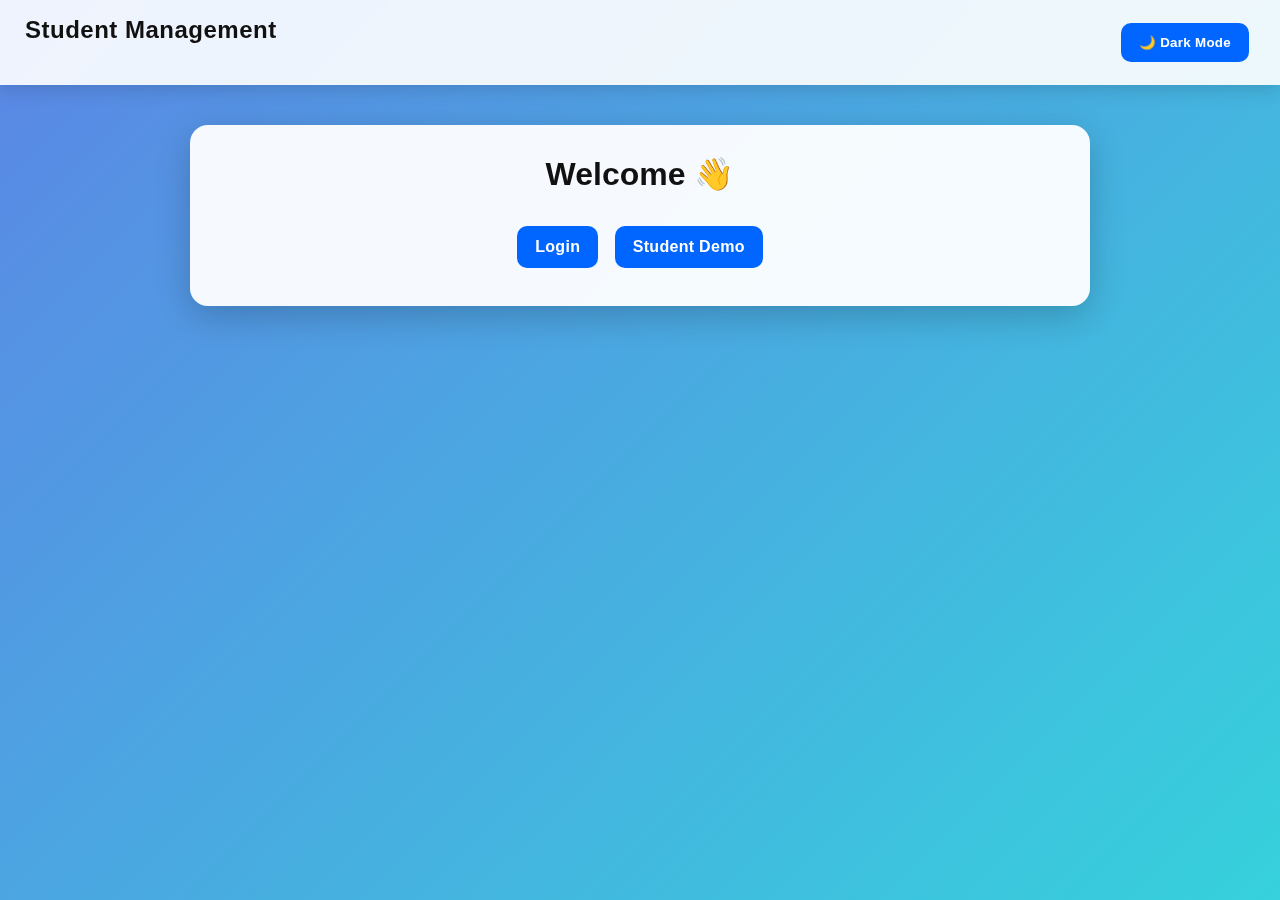
<file: index.html>
<!DOCTYPE html>
<html>
<head>
<title>Student Management System</title>
<link rel="stylesheet" href="style.css">
</head>

<body>

<div class="navbar">
  <h2>Student Management</h2>
  <button class="btn" onclick="toggleDarkMode()">🌙 Dark Mode</button>
</div>

<div class="container">

<h1>Welcome 👋</h1>

<div style="text-align:center;">
  <a class="btn" href="login.html">Login</a>
  <a class="btn" href="student-dashboard.html">Student Demo</a>
</div>

</div>

<script src="script.js"></script>
</body>
</html>
</file>
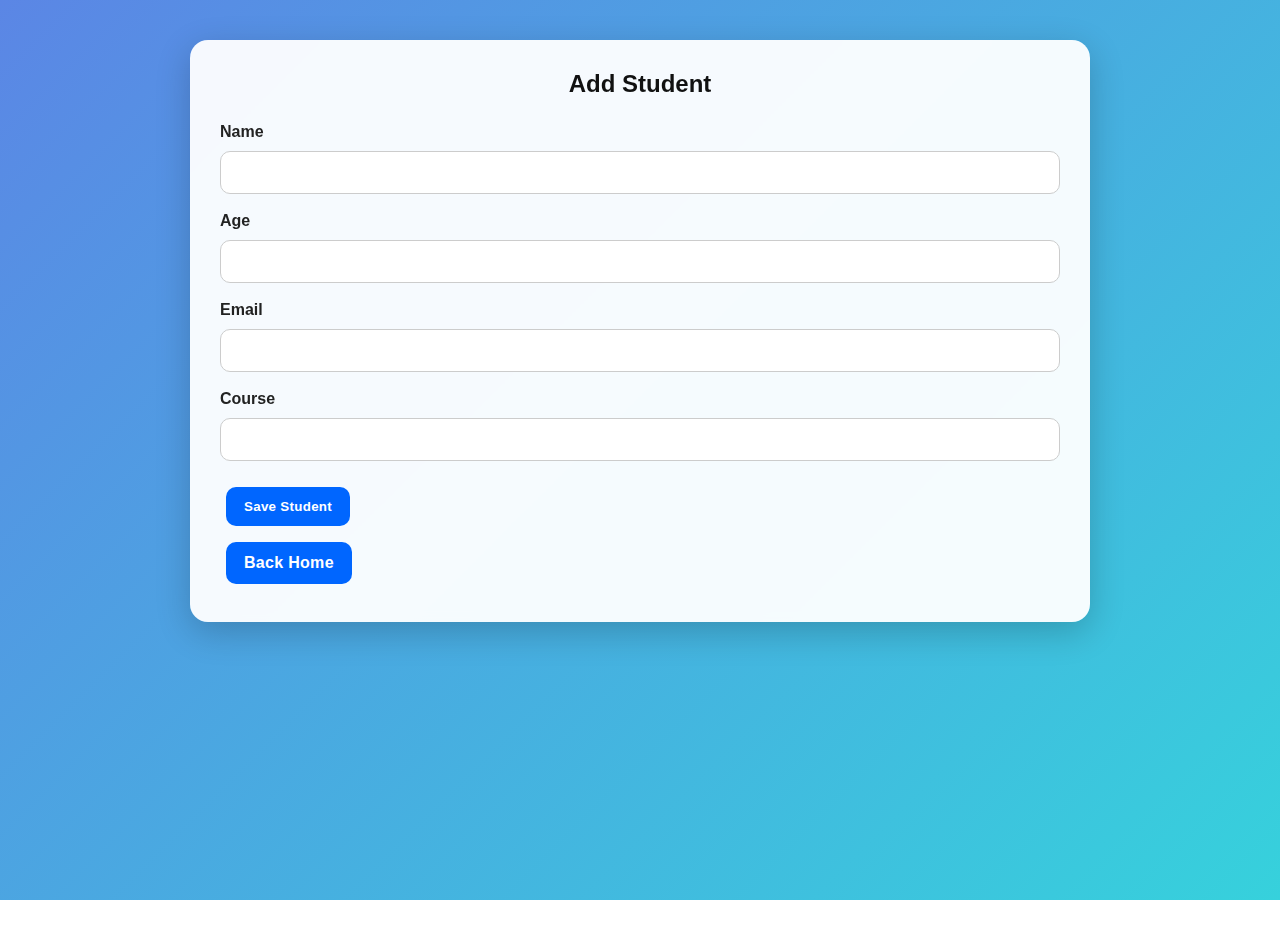
<file: add-student.html>
<!DOCTYPE html>
<html>
<head>
  <title>Add Student</title>
  <link rel="stylesheet" href="style.css">
</head>

<body>
<div class="container">
<h2>Add Student</h2>

<form id="studentForm">
  <label>Name</label>
  <input type="text" required>

  <label>Age</label>
  <input type="number" required>

  <label>Email</label>
  <input type="email" required>

  <label>Course</label>
  <input type="text" required>

  <button class="btn" type="submit">Save Student</button>
</form>

<a class="btn" href="index.html">Back Home</a>
</div>

<script>
// temporary - just message (later will send to backend)
document.getElementById("studentForm").addEventListener("submit", function(e){
  e.preventDefault();
  alert("Student saved (frontend only right now). Backend coming soon 🙂");
});
</script>

</body>
</html>
</file>
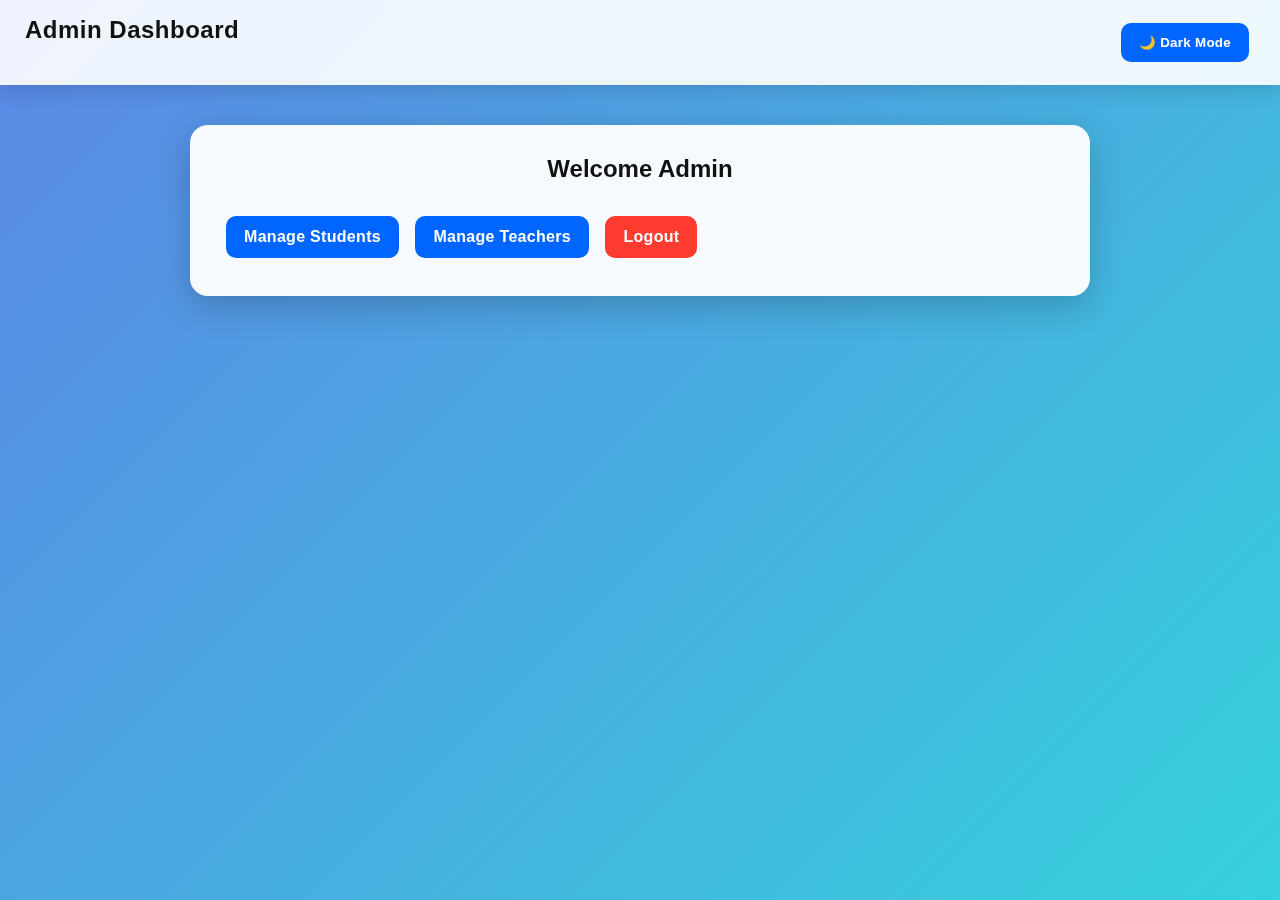
<file: admin-dashboard.html>
<!DOCTYPE html>
<html>
<head>
<title>Admin Dashboard</title>
<link rel="stylesheet" href="style.css">
</head>

<body>

<div class="navbar">
  <h2>Admin Dashboard</h2>
  <button class="btn" onclick="toggleDarkMode()">🌙 Dark Mode</button>
</div>

<div class="container">

<h2>Welcome Admin</h2>

<a class="btn" href="manage-students.html">Manage Students</a>
<a class="btn" href="manage-teachers.html">Manage Teachers</a>
<a class="btn red" href="login.html">Logout</a>

</div>

<script src="script.js"></script>
</body>
</html>
</file>
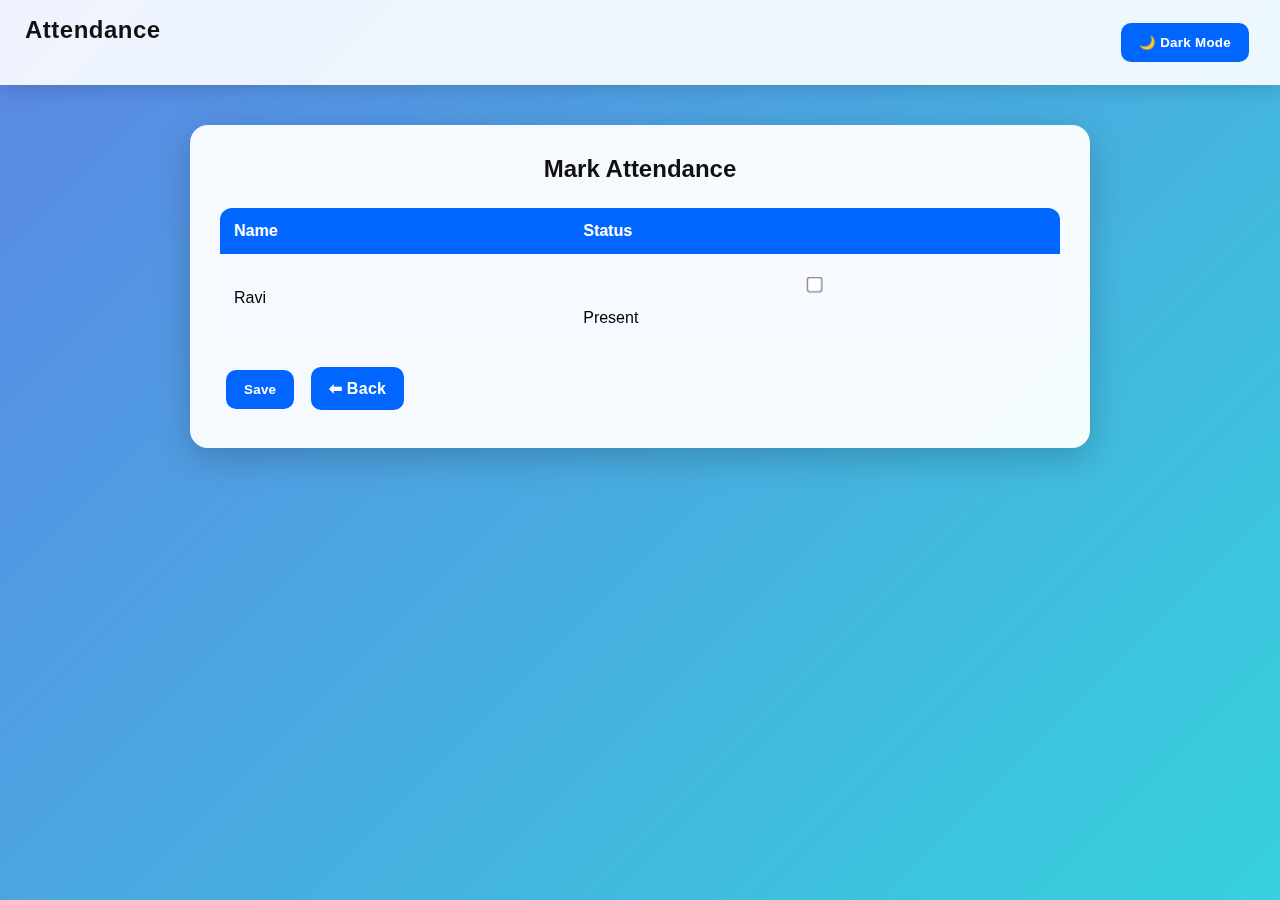
<file: attendance.html>
<!DOCTYPE html>
<html>
<head>
<title>Attendance</title>
<link rel="stylesheet" href="style.css">
</head>

<body>

<div class="navbar">
  <h2>Attendance</h2>
  <button class="btn" onclick="toggleDarkMode()">🌙 Dark Mode</button>
</div>

<div class="container">

<h2>Mark Attendance</h2>

<table>
<tr>
  <th>Name</th>
  <th>Status</th>
</tr>

<tr>
  <td>Ravi</td>
  <td><input type="checkbox"> Present</td>
</tr>

</table>

<br>
<button class="btn">Save</button>
<a class="btn" href="teacher-dashboard.html">⬅ Back</a>

</div>

<script src="script.js"></script>
</body>
</html>
</file>
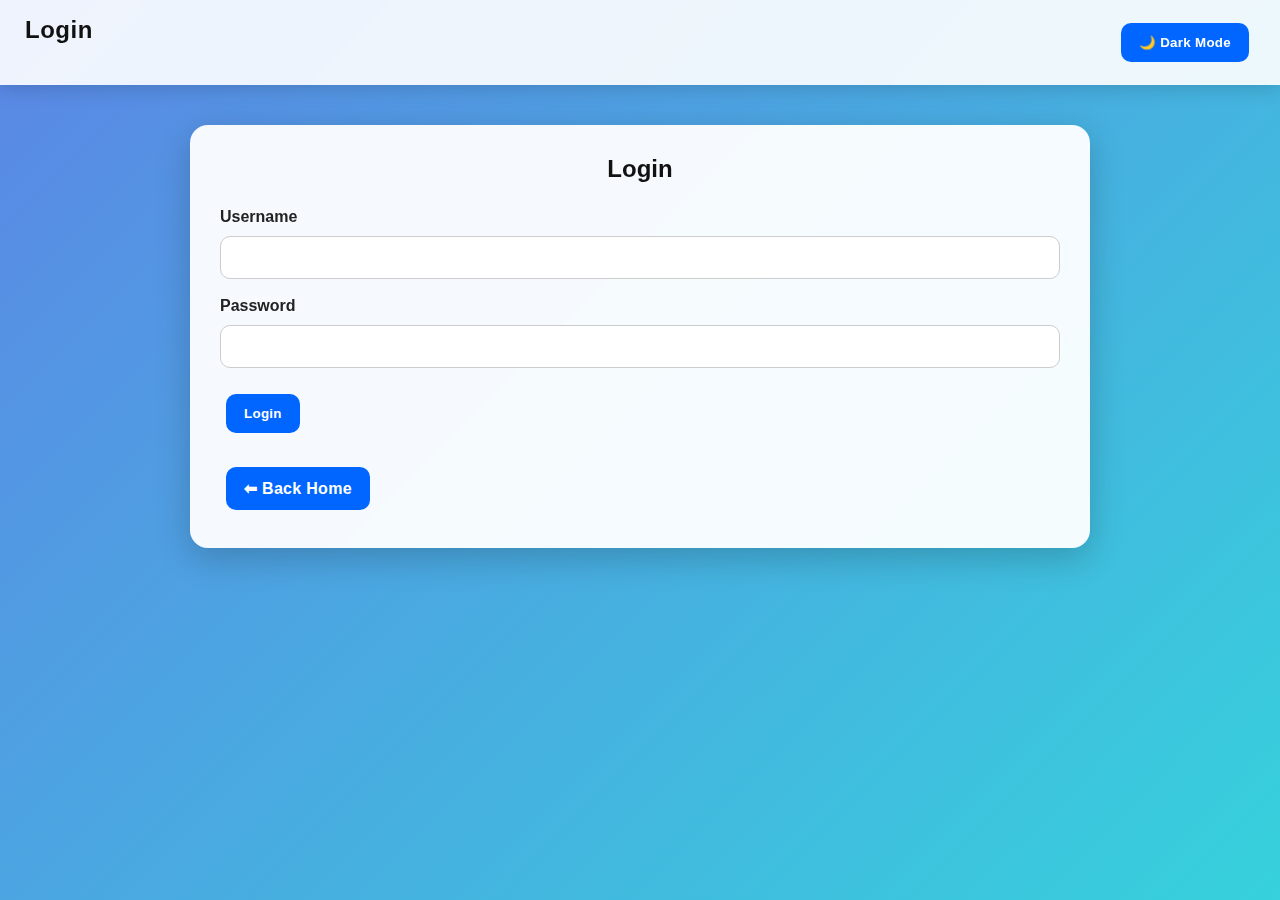
<file: login.html>
<!DOCTYPE html>
<html>
<head>
<title>Login</title>
<link rel="stylesheet" href="style.css">
</head>

<body>

<div class="navbar">
  <h2>Login</h2>
  <button class="btn" onclick="toggleDarkMode()">🌙 Dark Mode</button>
</div>

<div class="container">

<h2>Login</h2>

<form onsubmit="loginUser(event)">

<label>Username</label>
<input id="username" type="text" required>

<label>Password</label>
<input id="password" type="password" required>

<button class="btn" type="submit">Login</button>

</form>

<br>
<a class="btn" href="index.html">⬅ Back Home</a>

</div>

<script src="script.js"></script>
</body>
</html>
</file>
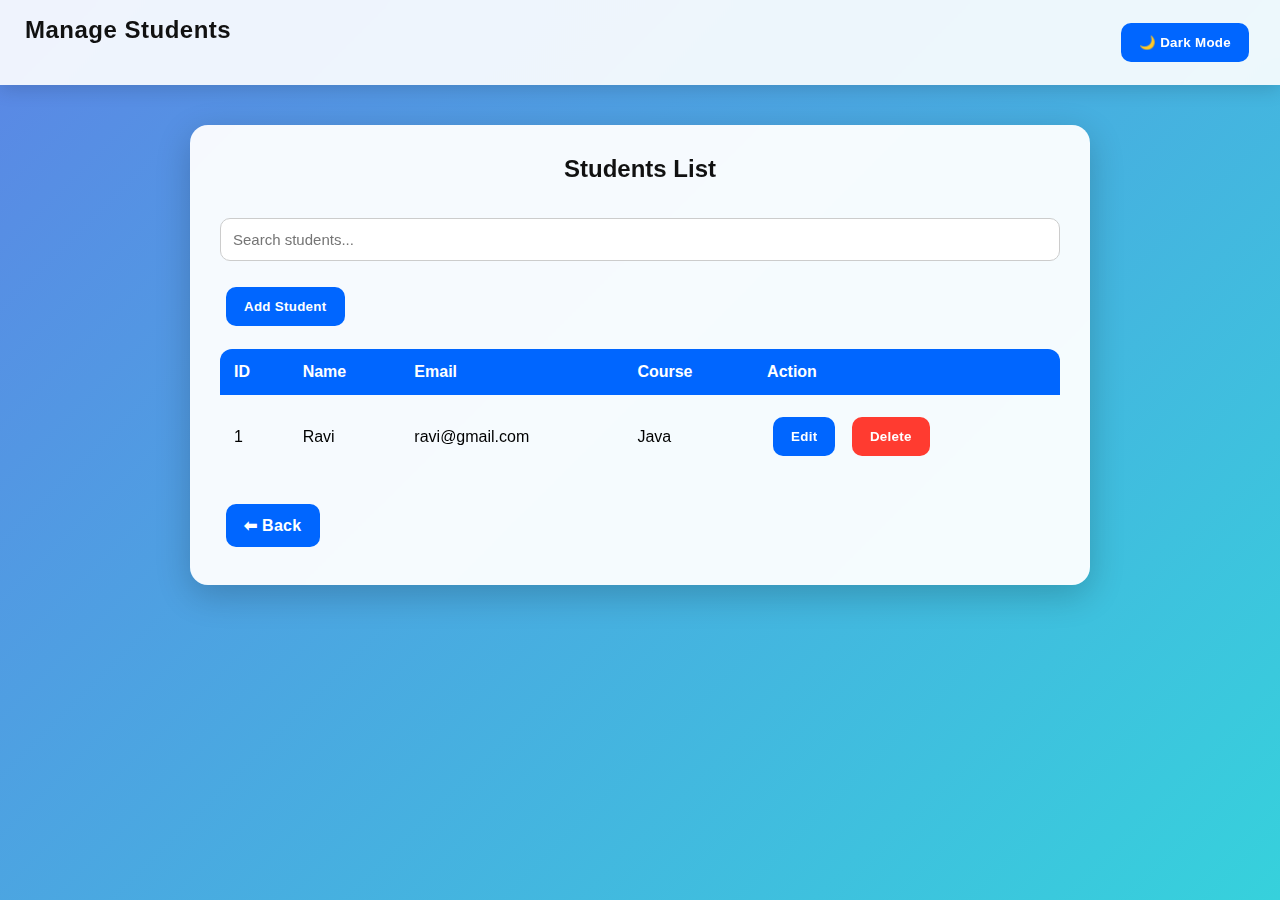
<file: manage-students.html>
<!DOCTYPE html>
<html>
<head>
<title>Manage Students</title>
<link rel="stylesheet" href="style.css">
</head>

<body>

<div class="navbar">
  <h2>Manage Students</h2>
  <button class="btn" onclick="toggleDarkMode()">🌙 Dark Mode</button>
</div>

<div class="container">

<h2>Students List</h2>

<input id="searchInput" placeholder="Search students..." onkeyup="searchTable()">

<button class="btn">Add Student</button>

<table>
<thead>
<tr>
  <th>ID</th>
  <th>Name</th>
  <th>Email</th>
  <th>Course</th>
  <th>Action</th>
</tr>
</thead>

<tbody>
<tr>
  <td>1</td>
  <td>Ravi</td>
  <td>ravi@gmail.com</td>
  <td>Java</td>
  <td>
    <button class="btn">Edit</button>
    <button class="btn red" onclick="return confirmDelete()">Delete</button>
  </td>
</tr>
</tbody>
</table>

<br>
<a class="btn" href="admin-dashboard.html">⬅ Back</a>

</div>

<script src="script.js"></script>
</body>
</html>
</file>
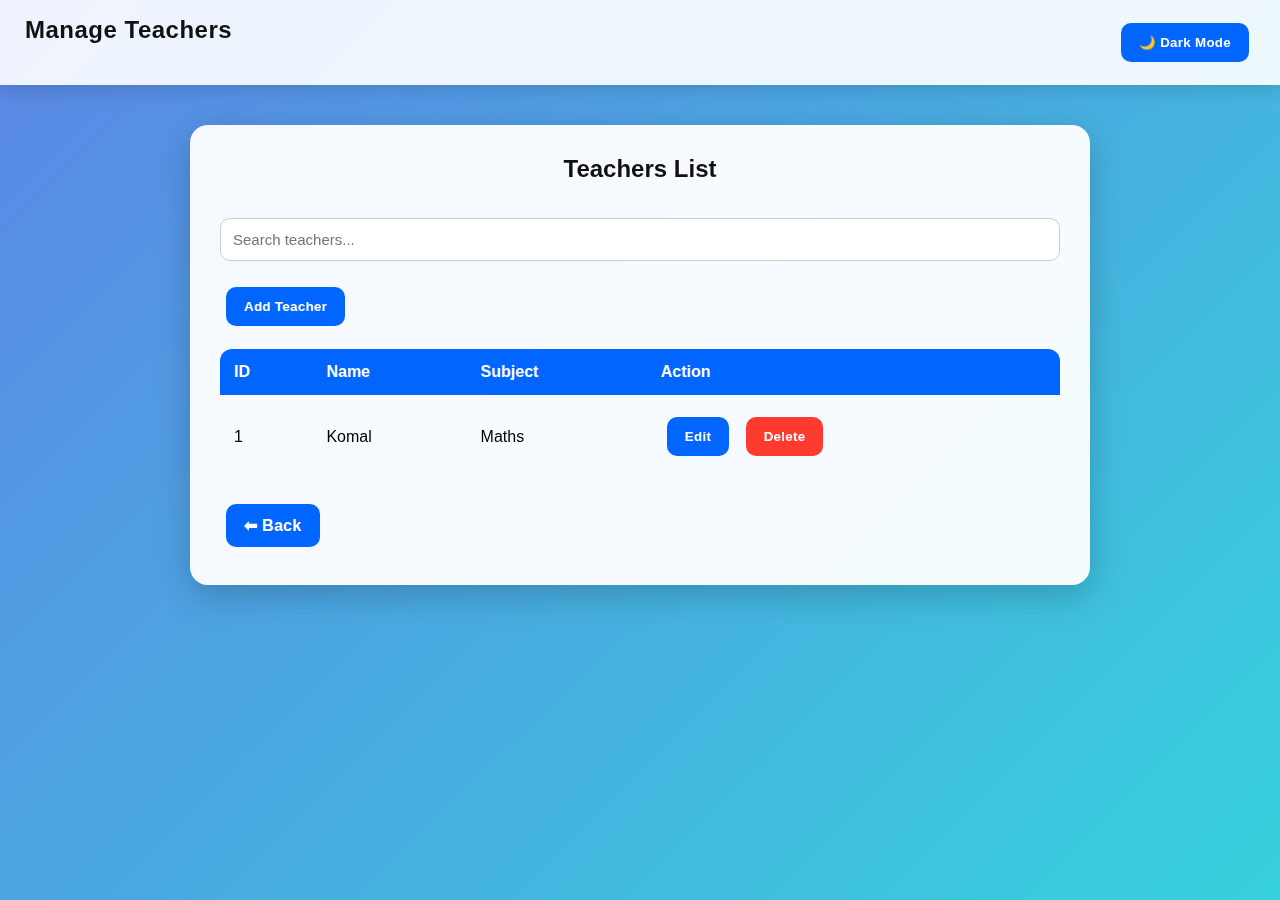
<file: manage-teachers.html>
<!DOCTYPE html>
<html>
<head>
<title>Manage Teachers</title>
<link rel="stylesheet" href="style.css">
</head>

<body>

<div class="navbar">
  <h2>Manage Teachers</h2>
  <button class="btn" onclick="toggleDarkMode()">🌙 Dark Mode</button>
</div>

<div class="container">

<h2>Teachers List</h2>

<input id="searchInput" placeholder="Search teachers..." onkeyup="searchTable()">

<button class="btn">Add Teacher</button>

<table>
<thead>
<tr>
  <th>ID</th>
  <th>Name</th>
  <th>Subject</th>
  <th>Action</th>
</tr>
</thead>

<tbody>
<tr>
  <td>1</td>
  <td>Komal</td>
  <td>Maths</td>
  <td>
    <button class="btn">Edit</button>
    <button class="btn red" onclick="return confirmDelete()">Delete</button>
  </td>
</tr>
</tbody>
</table>

<br>
<a class="btn" href="admin-dashboard.html">⬅ Back</a>

</div>

<script src="script.js"></script>
</body>
</html>
</file>
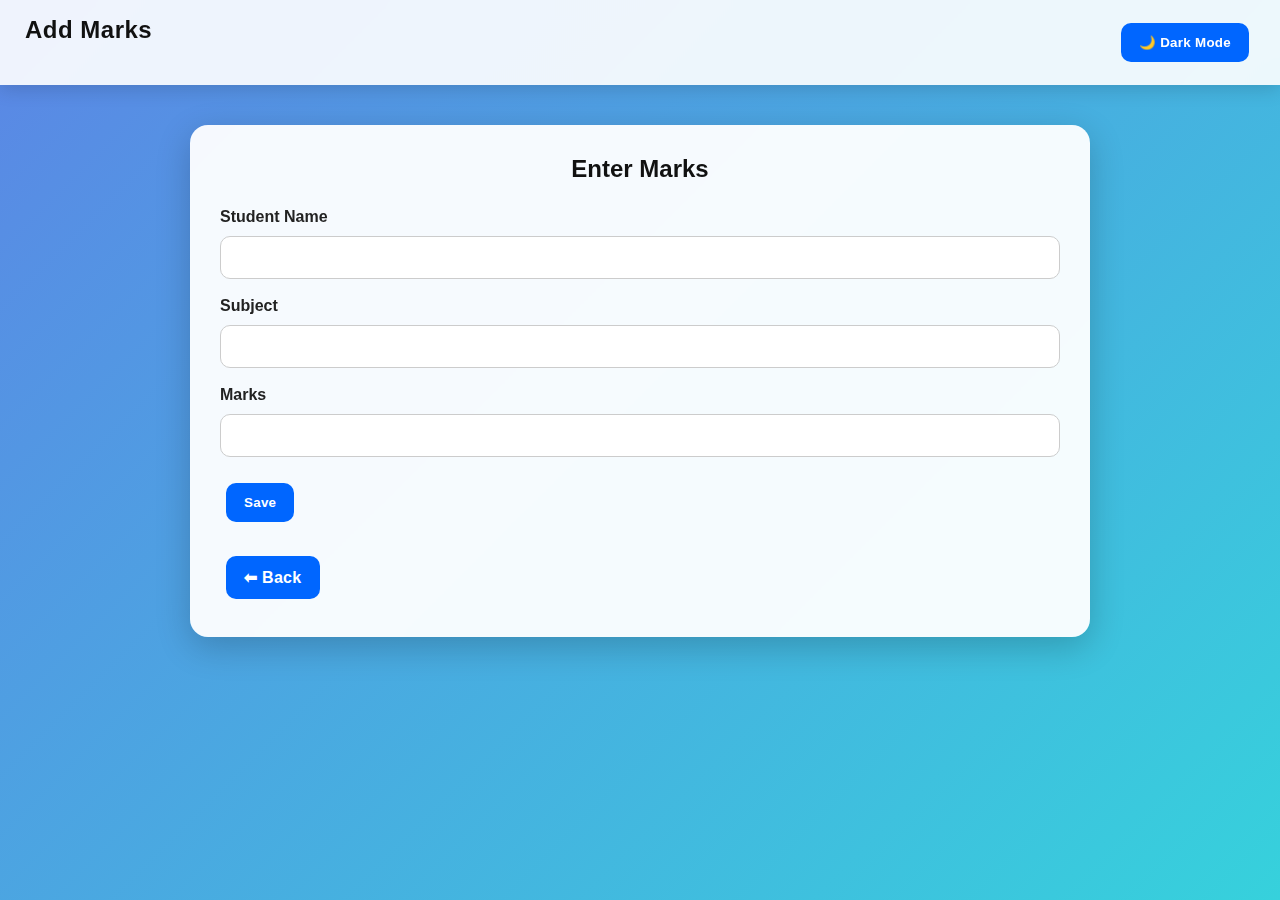
<file: marks.html>
<!DOCTYPE html>
<html>
<head>
<title>Add Marks</title>
<link rel="stylesheet" href="style.css">
</head>

<body>

<div class="navbar">
  <h2>Add Marks</h2>
  <button class="btn" onclick="toggleDarkMode()">🌙 Dark Mode</button>
</div>

<div class="container">

<h2>Enter Marks</h2>

<form onsubmit="validateForm(event)">

<label>Student Name</label>
<input type="text" required>

<label>Subject</label>
<input type="text" required>

<label>Marks</label>
<input type="number" required>

<button class="btn" type="submit">Save</button>

</form>

<br>
<a class="btn" href="teacher-dashboard.html">⬅ Back</a>

</div>

<script src="script.js"></script>
</body>
</html>
</file>
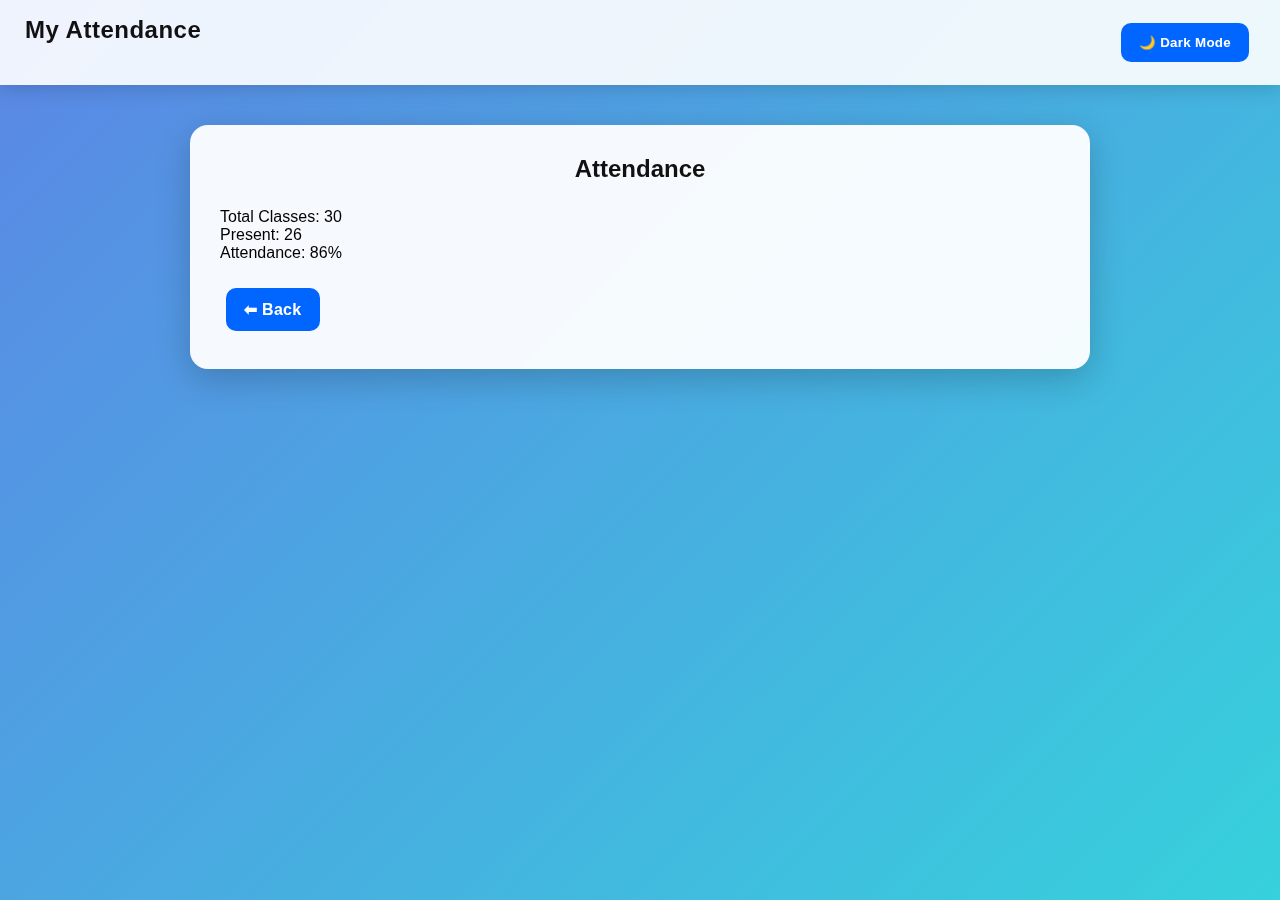
<file: student-attendance.html>
<!DOCTYPE html>
<html>
<head>
<title>My Attendance</title>
<link rel="stylesheet" href="style.css">
</head>

<body>

<div class="navbar">
  <h2>My Attendance</h2>
  <button class="btn" onclick="toggleDarkMode()">🌙 Dark Mode</button>
</div>

<div class="container">

<h2>Attendance</h2>

<p>Total Classes: 30</p>
<p>Present: 26</p>
<p>Attendance: 86%</p>

<br>
<a class="btn" href="student-dashboard.html">⬅ Back</a>

</div>

<script src="script.js"></script>
</body>
</html>
</file>
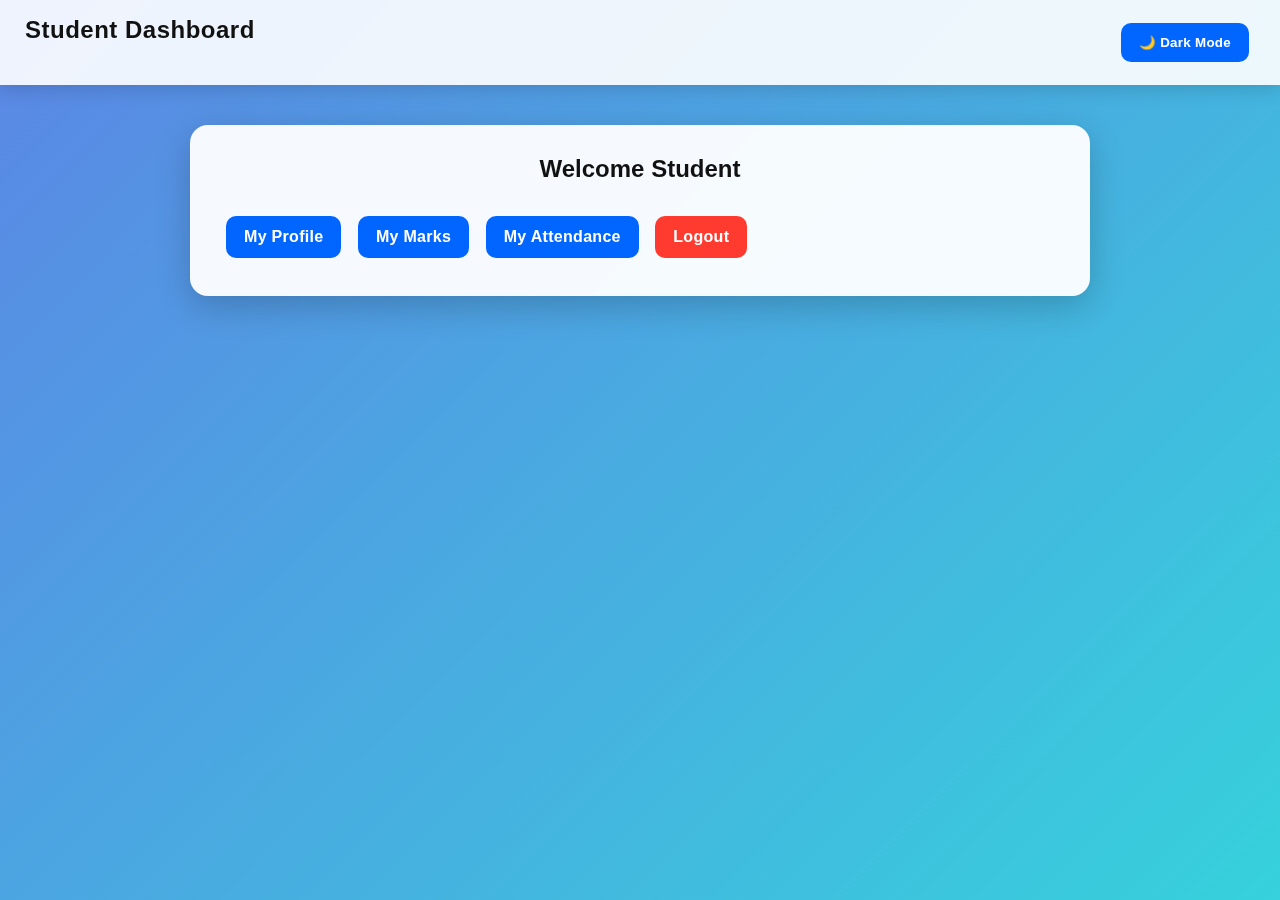
<file: student-dashboard.html>
<!DOCTYPE html>
<html>
<head>
<title>Student Dashboard</title>
<link rel="stylesheet" href="style.css">
</head>

<body>

<div class="navbar">
  <h2>Student Dashboard</h2>
  <button class="btn" onclick="toggleDarkMode()">🌙 Dark Mode</button>
</div>

<div class="container">

<h2>Welcome Student</h2>

<a class="btn" href="student-profile.html">My Profile</a>
<a class="btn" href="student-marks.html">My Marks</a>
<a class="btn" href="student-attendance.html">My Attendance</a>
<a class="btn red" href="login.html">Logout</a>

</div>

<script src="script.js"></script>
</body>
</html>
</file>
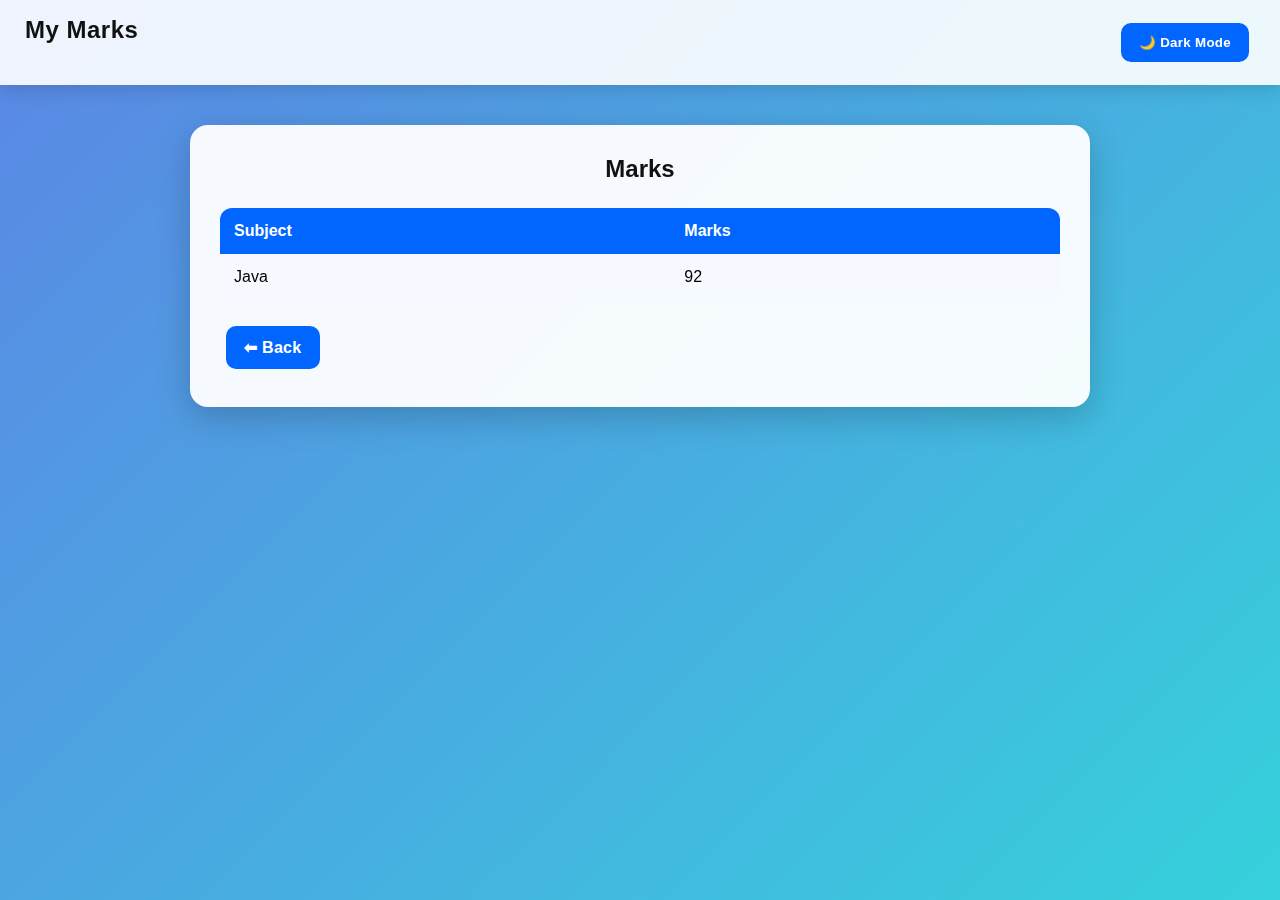
<file: student-marks.html>
<!DOCTYPE html>
<html>
<head>
<title>My Marks</title>
<link rel="stylesheet" href="style.css">
</head>

<body>

<div class="navbar">
  <h2>My Marks</h2>
  <button class="btn" onclick="toggleDarkMode()">🌙 Dark Mode</button>
</div>

<div class="container">

<h2>Marks</h2>

<table>
<tr>
  <th>Subject</th>
  <th>Marks</th>
</tr>

<tr>
  <td>Java</td>
  <td>92</td>
</tr>

</table>

<br>
<a class="btn" href="student-dashboard.html">⬅ Back</a>

</div>

<script src="script.js"></script>
</body>
</html>
</file>
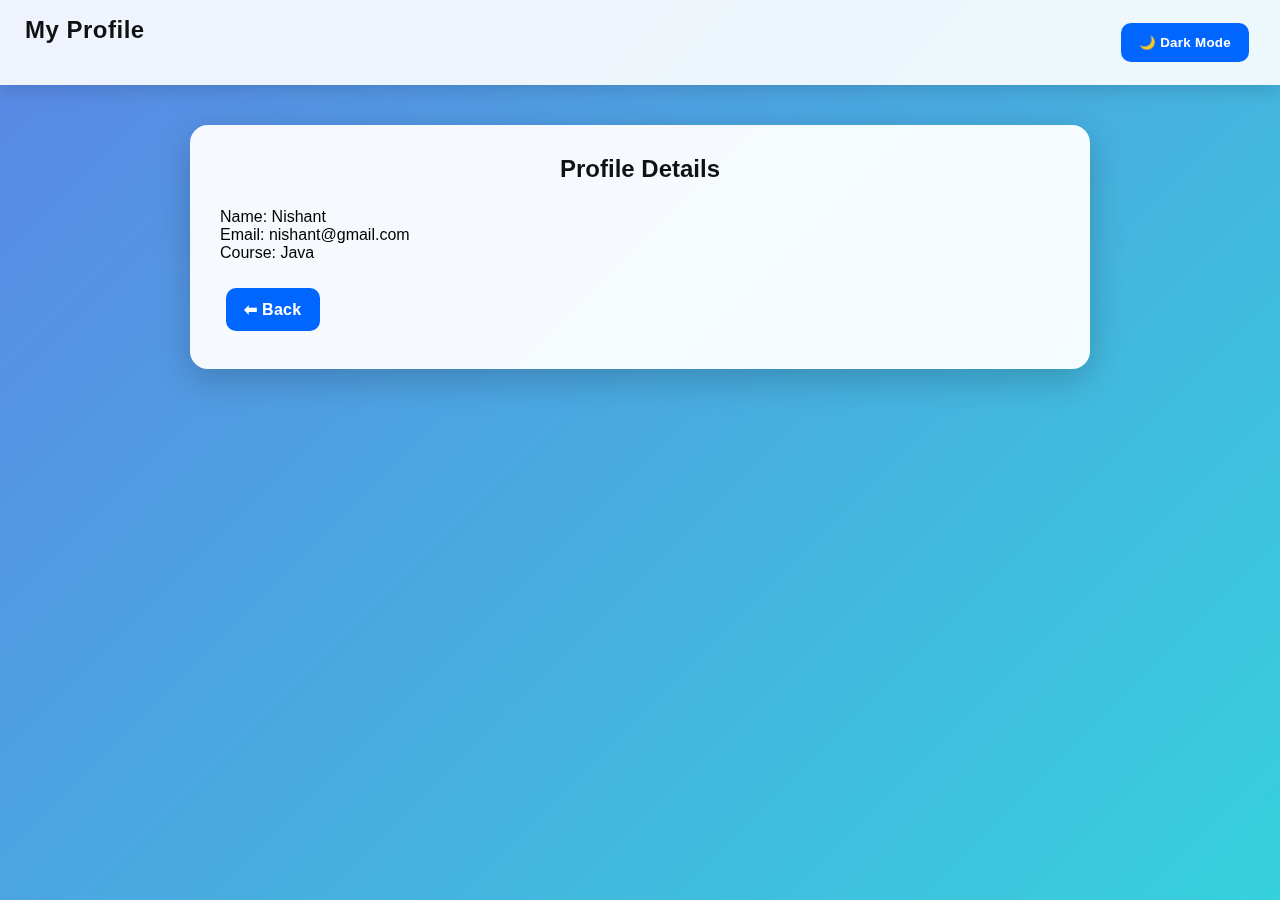
<file: student-profile.html>
<!DOCTYPE html>
<html>
<head>
<title>My Profile</title>
<link rel="stylesheet" href="style.css">
</head>

<body>

<div class="navbar">
  <h2>My Profile</h2>
  <button class="btn" onclick="toggleDarkMode()">🌙 Dark Mode</button>
</div>

<div class="container">

<h2>Profile Details</h2>

<p>Name: Nishant</p>
<p>Email: nishant@gmail.com</p>
<p>Course: Java</p>

<br>
<a class="btn" href="student-dashboard.html">⬅ Back</a>

</div>

<script src="script.js"></script>
</body>
</html>
</file>
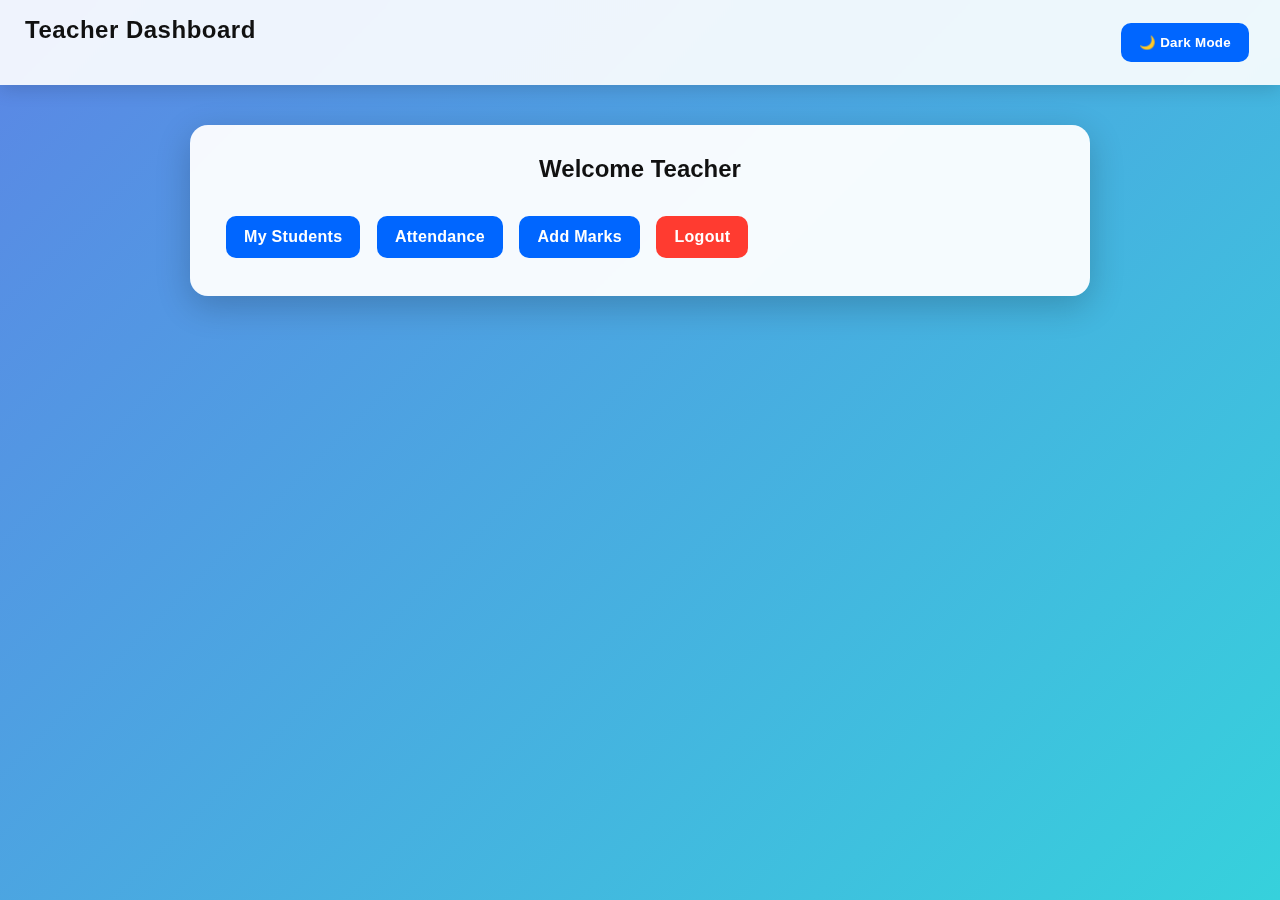
<file: teacher-dashboard.html>
<!DOCTYPE html>
<html>
<head>
<title>Teacher Dashboard</title>
<link rel="stylesheet" href="style.css">
</head>

<body>

<div class="navbar">
  <h2>Teacher Dashboard</h2>
  <button class="btn" onclick="toggleDarkMode()">🌙 Dark Mode</button>
</div>

<div class="container">

<h2>Welcome Teacher</h2>

<a class="btn" href="teacher-students.html">My Students</a>
<a class="btn" href="attendance.html">Attendance</a>
<a class="btn" href="marks.html">Add Marks</a>
<a class="btn red" href="login.html">Logout</a>

</div>

<script src="script.js"></script>
</body>
</html>
</file>
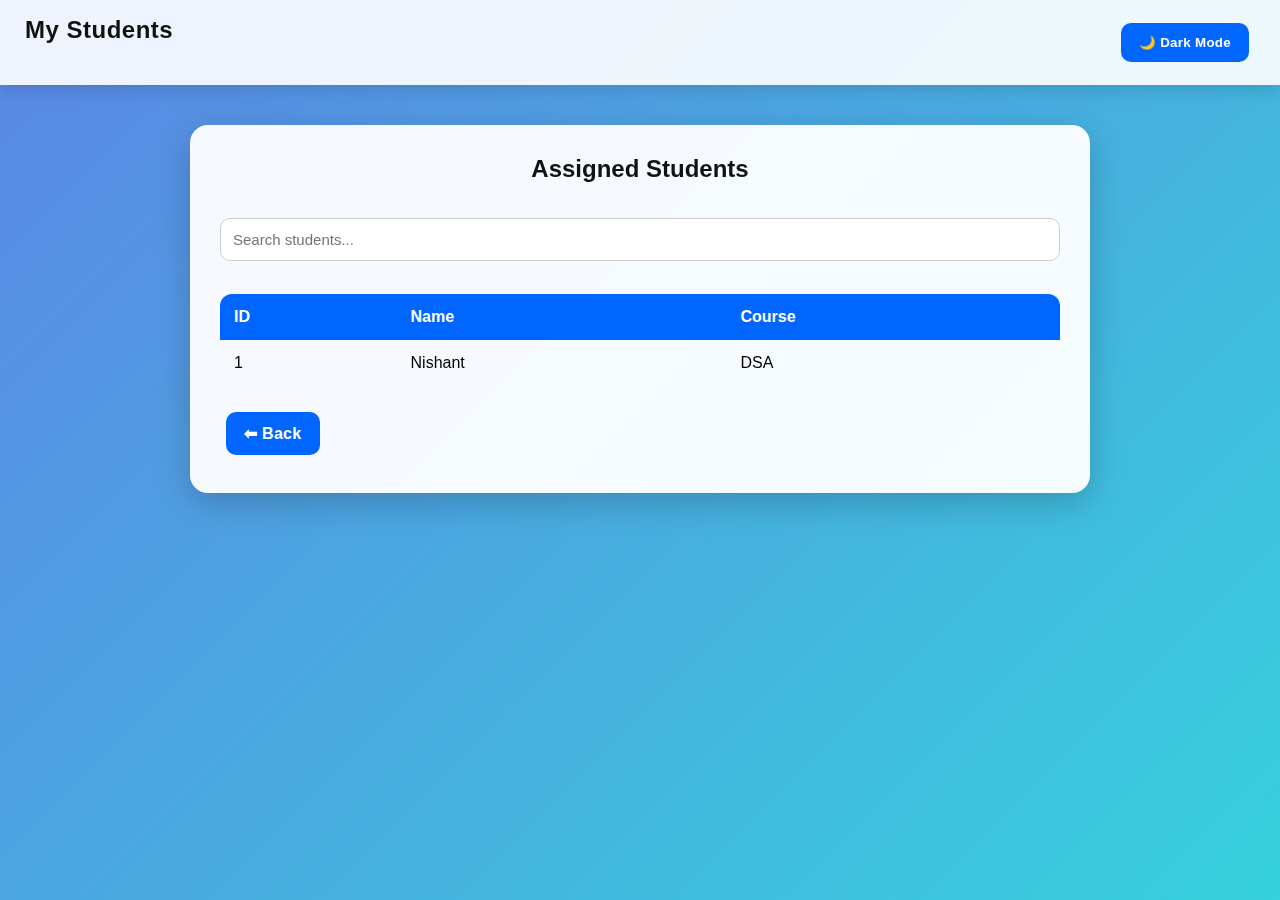
<file: teacher-students.html>
<!DOCTYPE html>
<html>
<head>
<title>My Students</title>
<link rel="stylesheet" href="style.css">
</head>

<body>

<div class="navbar">
  <h2>My Students</h2>
  <button class="btn" onclick="toggleDarkMode()">🌙 Dark Mode</button>
</div>

<div class="container">

<h2>Assigned Students</h2>

<input id="searchInput" placeholder="Search students..." onkeyup="searchTable()">

<table>
<thead>
<tr>
  <th>ID</th>
  <th>Name</th>
  <th>Course</th>
</tr>
</thead>

<tbody>
<tr>
  <td>1</td>
  <td>Nishant</td>
  <td>DSA</td>
</tr>
</tbody>
</table>

<br>
<a class="btn" href="teacher-dashboard.html">⬅ Back</a>

</div>

<script src="script.js"></script>
</body>
</html>
</file>
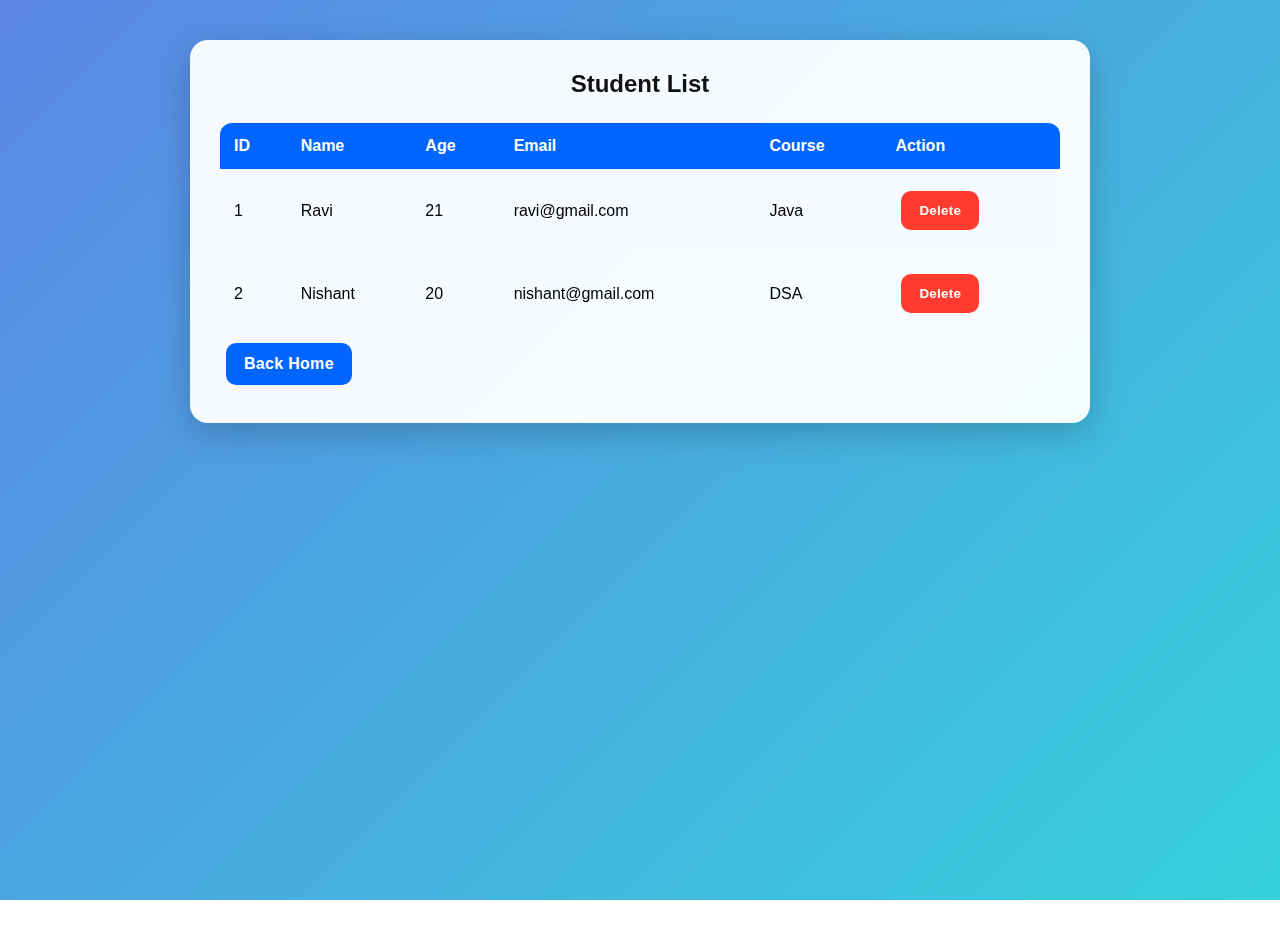
<file: view-students.html>
<!DOCTYPE html>
<html>
<head>
  <title>View Students</title>
  <link rel="stylesheet" href="style.css">
</head>

<body>
<div class="container">
<h2>Student List</h2>

<table>
<tr>
  <th>ID</th>
  <th>Name</th>
  <th>Age</th>
  <th>Email</th>
  <th>Course</th>
  <th>Action</th>
</tr>

<tr>
  <td>1</td>
  <td>Ravi</td>
  <td>21</td>
  <td>ravi@gmail.com</td>
  <td>Java</td>
  <td><button class="btn red">Delete</button></td>
</tr>

<tr>
  <td>2</td>
  <td>Nishant</td>
  <td>20</td>
  <td>nishant@gmail.com</td>
  <td>DSA</td>
  <td><button class="btn red">Delete</button></td>
</tr>

</table>

<a class="btn" href="index.html">Back Home</a>
</div>
</body>
</html>
</file>
<file: style.css>
/* Reset */
*{
  margin:0;
  padding:0;
  box-sizing:border-box;
  font-family: "Segoe UI", Arial, sans-serif;
}

/* Background */
body{
  background:linear-gradient(135deg,#5b86e5,#36d1dc);
  min-height:100vh;
  background-attachment: fixed;
}

/* Navbar */
.navbar{
  background:rgba(255,255,255,.9);
  padding:15px 25px;
  backdrop-filter: blur(6px);
  box-shadow:0 4px 18px rgba(0,0,0,.15);
  display:flex;
  justify-content:space-between;
  align-items:center;
  position:sticky;
  top:0;
  z-index:100;
}

.navbar h2{
  color:#111;
  font-weight:700;
  letter-spacing:.5px;
}

.navbar a{
  text-decoration:none;
  margin-left:15px;
  color:#0066ff;
  font-weight:700;
  transition:.2s;
}

.navbar a:hover{
  color:#ff3b30;
}

/* Main card container */
.container{
  width:92%;
  max-width:900px;
  margin:40px auto;
  background:rgba(255,255,255,.95);
  padding:30px;
  border-radius:18px;
  box-shadow:0 10px 35px rgba(0,0,0,.2);
  animation:fadeIn .35s ease-in-out;
  backdrop-filter: blur(5px);
}

/* Entry animation */
@keyframes fadeIn{
  from{opacity:0; transform:translateY(10px);}
  to{opacity:1; transform:translateY(0);}
}

/* Headings */
h1,h2{
  text-align:center;
  margin-bottom:25px;
  color:#111;
}

/* Buttons */
.btn{
  display:inline-block;
  padding:12px 18px;
  margin:8px 6px;
  border-radius:10px;
  border:none;
  text-decoration:none;
  background:#0066ff;
  color:white;
  cursor:pointer;
  font-weight:700;
  letter-spacing:.3px;
  transition:.2s;
}

.btn:hover{
  transform:translateY(-2px) scale(1.02);
  box-shadow:0 8px 26px rgba(0,0,0,.25);
}

.btn.red{
  background:#ff3b30;
}

.btn.green{
  background:#28c76f;
}

/* Inputs */
input,select{
  width:100%;
  padding:12px;
  margin:10px 0 18px 0;
  border-radius:10px;
  border:1.6px solid #ccc;
  transition:.2s;
  font-size:15px;
}

input:focus{
  border-color:#0066ff;
  outline:none;
  box-shadow:0 0 8px rgba(0,102,255,.35);
}

label{
  font-weight:700;
  color:#222;
}

/* Table */
table{
  width:100%;
  border-collapse:collapse;
  margin-top:15px;
  overflow:hidden;
  border-radius:12px;
}

th{
  background:#0066ff;
  color:white;
  position:sticky;
  top:0;
}

th,td{
  padding:14px;
  text-align:left;
}

tr:nth-child(even){
  background:#f6f9ff;
}

tr:hover{
  background:#e7efff;
  transition:.2s;
}

/* Checkbox scaling */
td input[type="checkbox"]{
  transform:scale(1.2);
}

/* Responsive */
@media(max-width:700px){

  .container{
    width:95%;
    padding:20px;
  }

  table{
    font-size:14px;
  }

  .navbar h2{
    font-size:18px;
  }

  .btn{
    width:100%;
    text-align:center;
  }
}/* Reset */
*{
  margin:0;
  padding:0;
  box-sizing:border-box;
  font-family: "Segoe UI", Arial, sans-serif;
}

/* Background */
body{
  background:linear-gradient(135deg,#5b86e5,#36d1dc);
  min-height:100vh;
  background-attachment: fixed;
}

/* Navbar */
.navbar{
  background:rgba(255,255,255,.9);
  padding:15px 25px;
  backdrop-filter: blur(6px);
  box-shadow:0 4px 18px rgba(0,0,0,.15);
  display:flex;
  justify-content:space-between;
  align-items:center;
  position:sticky;
  top:0;
  z-index:100;
}

.navbar h2{
  color:#111;
  font-weight:700;
  letter-spacing:.5px;
}

.navbar a{
  text-decoration:none;
  margin-left:15px;
  color:#0066ff;
  font-weight:700;
  transition:.2s;
}

.navbar a:hover{
  color:#ff3b30;
}

/* Main card container */
.container{
  width:92%;
  max-width:900px;
  margin:40px auto;
  background:rgba(255,255,255,.95);
  padding:30px;
  border-radius:18px;
  box-shadow:0 10px 35px rgba(0,0,0,.2);
  animation:fadeIn .35s ease-in-out;
  backdrop-filter: blur(5px);
}

/* Entry animation */
@keyframes fadeIn{
  from{opacity:0; transform:translateY(10px);}
  to{opacity:1; transform:translateY(0);}
}

/* Headings */
h1,h2{
  text-align:center;
  margin-bottom:25px;
  color:#111;
}

/* Buttons */
.btn{
  display:inline-block;
  padding:12px 18px;
  margin:8px 6px;
  border-radius:10px;
  border:none;
  text-decoration:none;
  background:#0066ff;
  color:white;
  cursor:pointer;
  font-weight:700;
  letter-spacing:.3px;
  transition:.2s;
}

.btn:hover{
  transform:translateY(-2px) scale(1.02);
  box-shadow:0 8px 26px rgba(0,0,0,.25);
}

.btn.red{
  background:#ff3b30;
}

.btn.green{
  background:#28c76f;
}

/* Inputs */
input,select{
  width:100%;
  padding:12px;
  margin:10px 0 18px 0;
  border-radius:10px;
  border:1.6px solid #ccc;
  transition:.2s;
  font-size:15px;
}

input:focus{
  border-color:#0066ff;
  outline:none;
  box-shadow:0 0 8px rgba(0,102,255,.35);
}

label{
  font-weight:700;
  color:#222;
}

/* Table */
table{
  width:100%;
  border-collapse:collapse;
  margin-top:15px;
  overflow:hidden;
  border-radius:12px;
}

th{
  background:#0066ff;
  color:white;
  position:sticky;
  top:0;
}

th,td{
  padding:14px;
  text-align:left;
}

tr:nth-child(even){
  background:#f6f9ff;
}

tr:hover{
  background:#e7efff;
  transition:.2s;
}

/* Checkbox scaling */
td input[type="checkbox"]{
  transform:scale(1.2);
}

/* DARK MODE */
body.dark{
  background:#0e1117;
}

body.dark .container{
  background:#111827;
  color:white;
}

body.dark .navbar{
  background:#020617;
  color:white;
}

body.dark table{
  color:white;
}

body.dark th{
  background:#1f3cff;
}

body.dark .btn{
  background:#1f3cff;
}

body.dark input{
  background:#020617;
  color:white;
  border:1px solid #444;
}

/* Responsive */
@media(max-width:700px){

  .container{
    width:95%;
    padding:20px;
  }

  table{
    font-size:14px;
  }

  .navbar h2{
    font-size:18px;
  }

  .btn{
    width:100%;
    text-align:center;
  }
}


/* DARK MODE */
body.dark{
  background: #0e1117;
}

body.dark .container{
  background:#111827;
  color:white;
}

body.dark .navbar{
  background:#020617;
  color:white;
}

body.dark table{
  color:white;
}

body.dark th{
  background:#1f3cff;
}

body.dark .btn{
  background:#1f3cff;
}

body.dark input{
  background:#020617;
  color:white;
  border:1px solid #444;
}
</file>
